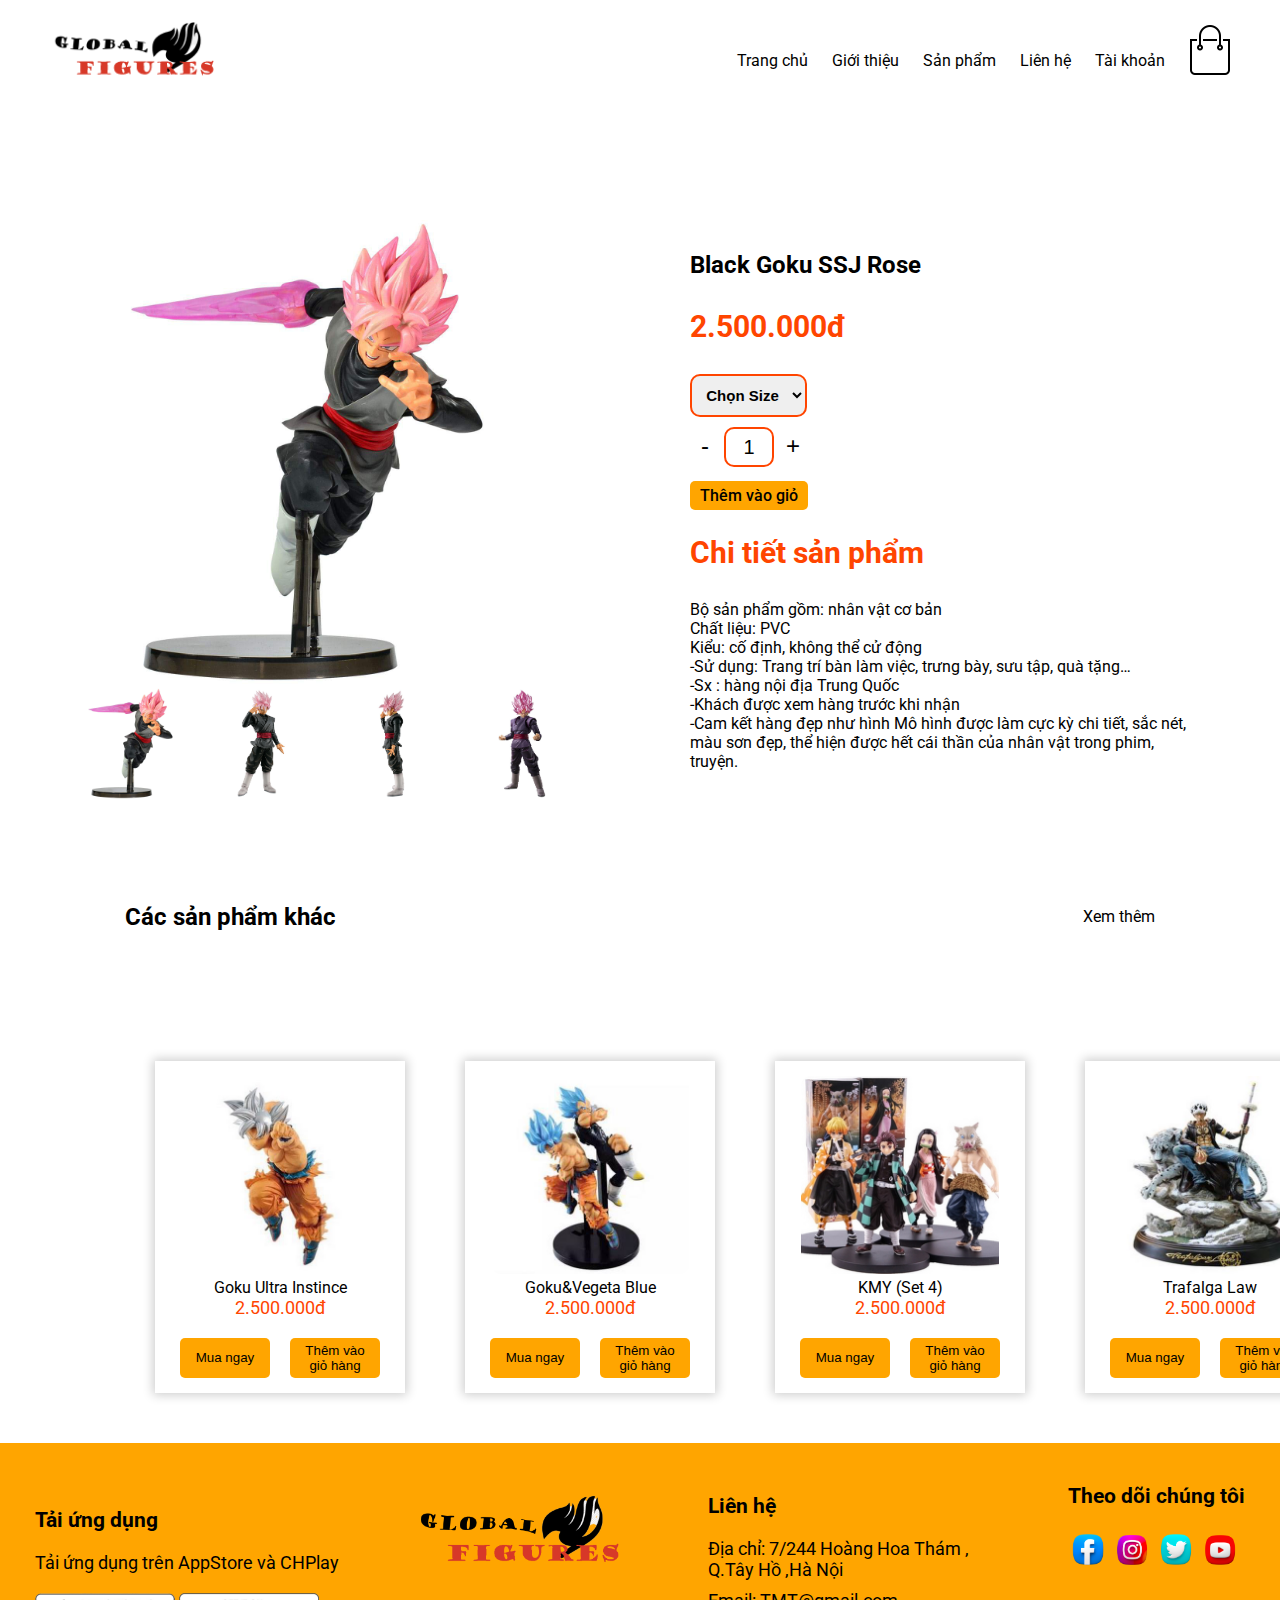
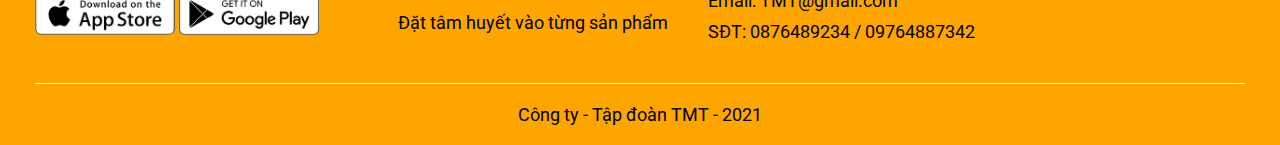
<file: chitietsp.html>
<!DOCTYPE html>
<html lang="en">
  <head>
    <meta charset="UTF-8" />
    <meta http-equiv="X-UA-Compatible" content="IE=edge" />
    <meta name="viewport" content="width=device-width, initial-scale=1.0" />
    <title>Global Figure</title>

    <link rel="stylesheet" href="style.css" />

    <link
      href="https://fonts.googleapis.com/css2?family=Roboto:ital,wght@0,300;0,400;1,400;1,500&display=swap"
      rel="stylesheet"
    />
    <link rel="shortcut icon" href="img/banner-logo.png" type="image/x-icon" />
  </head>
  <body>
    <div class="container">
      <div class="navbar">
        <div class="logo">
          <img src="img/banner-logo.png" width="200px" alt="" />
        </div>
        <nav>
          <ul id="Menu-item">
            <li><a href="index.html">Trang chủ</a></li>
            <li><a href="gioithieu.html">Giới thiệu</a></li>
            <li><a href="sanpham.html">Sản phẩm</a></li>
            <li><a href="lienhe.html">Liên hệ</a></li>
            <li><a href="login-register.html">Tài khoản</a></li>
          </ul>
        </nav>
        <img
          src="icon/cart.png"
          width="50px"
          style="margin-bottom: 20px"
          alt=""
          
        />
        <img
          class="menu-icon"
          src="icon/menu.png"
          onclick="MenuToggle()"
          alt=""
        />
      </div>
    </div>

    <div class="blog-container">
      <div class="row single-product">
        <div class="col-2">
          <img src="img/BlackGoku.jpg" id="productImg" alt="" />
          <div class="small-img-row">
            <div class="small-img-col">
              <img
                src="img/BlackGoku.jpg"
                class="small-img"
                width="100%"
                alt=""
              />
            </div>
            <div class="small-img-col">
              <img
                src="img/blackgoku1.jpg"
                class="small-img"
                width="100%"
                alt=""
              />
            </div>
            <div class="small-img-col">
              <img
                src="img/blackgoku2.jpg"
                class="small-img"
                width="100%"
                alt=""
              />
            </div>
            <div class="small-img-col">
              <img
                src="img/blackgoku3.jpg"
                class="small-img"
                width="100%"
                alt=""
              />
            </div>
          </div>
        </div>
        <div class="col-2">
          <h2>Black Goku SSJ Rose</h2>
          <h3>2.500.000đ</h3>
          <div id="chooseSize">
            <select name="" id="">
              <option value="">Chọn Size</option>
              <option value="">Size 1/1</option>
              <option value="">Size 1/2</option>
              <option value="">Size 1/4</option>
              <option value="">Size 1/6</option>
              <option value="">Size 1/8</option>
              <option value="">Size 1/12</option>
            </select>
          </div>
          <div>
            <button class="but" id="sub">-</button>
            <input type="text" value="1" id="val" />
            <button class="but" id="plus">+</button>
          </div>
          <br />
          <div>
            <a href="" class="btn">Thêm vào giỏ</a>
          </div>
          <h3>Chi tiết sản phẩm</h3>
          <p>
            Bộ sản phẩm gồm: nhân vật cơ bản <br>
            Chất liệu: PVC 
            <br>
            Kiểu: cố định, không thể cử động <br>
            -Sử dụng: Trang trí bàn làm việc, trưng bày, sưu tập, quà tặng…
            <br>
            -Sx : hàng nội địa Trung Quốc <br>
            -Khách được xem hàng trước khi nhận <br>
            -Cam kết hàng đẹp như hình Mô hình được làm cực kỳ chi tiết, sắc
            nét, màu sơn đẹp, thể hiện được hết cái thần của nhân vật trong
            phim, truyện.
          </p>
        </div>
      </div>
    </div>

    <div class="small-container">
      <dic class="row row-2">
        <h2>Các sản phẩm khác</h2>
        <p>Xem thêm</p>
      </dic>
    </div>

    <div class="small-container">
      <div class="row">
        <div class="col-4">
          <a href="chitietsp.html"
            ><img src="product/gokuultrainstince (Copy) (Copy).jpg" alt=""
          /></a>
          <h4>Goku Ultra Instince</h4>
          <p>2.500.000đ</p>
          <div class="middle">
            <button class="btn">Mua ngay</button>
            <button class="btn">Thêm vào giỏ hàng</button>
          </div>
        </div>
        <div class="col-4">
          <a href="chitietsp.html"
            ><img src="product/GokuVegetaBlue (Copy) (Copy).jpg" alt=""
          /></a>
          <h4>Goku&Vegeta Blue</h4>
          <p>2.500.000đ</p>
          <div class="middle">
            <button class="btn">Mua ngay</button>
            <button class="btn">Thêm vào giỏ hàng</button>
          </div>
        </div>
        <div class="col-4">
          <a href="chitietsp.html"
            ><img src="product/img7 (Copy) (Copy).jpg" alt=""
          /></a>
          <h4>KMY (Set 4)</h4>
          <p>2.500.000đ</p>
          <div class="middle">
            <button class="btn">Mua ngay</button>
            <button class="btn">Thêm vào giỏ hàng</button>
          </div>
        </div>
        <div class="col-4">
          <a href="chitietsp.html"
            ><img src="product/Law (Copy) (Copy).jpg" alt=""
          /></a>
          <h4>Trafalga Law</h4>
          <p>2.500.000đ</p>
          <div class="middle">
            <button class="btn">Mua ngay</button>
            <button class="btn">Thêm vào giỏ hàng</button>
          </div>
        </div>
      </div>
    </div>

    <div class="footer">
      <div class="blog-container">
        <div class="row">
          <div class="footer-col-1">
            <h3>Tải ứng dụng</h3>
            <p>Tải ứng dụng trên AppStore và CHPlay</p>
            <div class="app-logo">
              <img src="icon/app-store.png" alt="" />
              <img src="icon/play-store.png" alt="" />
            </div>
          </div>
          <div class="footer-col-2">
            <img src="img/banner-logo.png" width="200px" alt="" />
            <p>Đặt tâm huyết vào từng sản phẩm</p>
          </div>
          <div class="footer-col-3">
            <h3>Liên hệ</h3>
            <ul>
              <a href=""
                ><h4>Địa chỉ: 7/244 Hoàng Hoa Thám , Q.Tây Hồ ,Hà Nội</h4></a
              >
              <a href=""><h4>Email: TMT@gmail.com</h4></a>
              <a href=""><h4>SĐT: 0876489234 / 09764887342</h4></a>
            </ul>
          </div>
          <div class="footer-col-4">
            <h3>Theo dõi chúng tôi</h3>
            <ul>
              <a href=""><img src="icon/facebook-icon.png" alt="" /></a>
              <a href=""><img src="icon/instagram-icon.png" alt="" /></a>
              <a href=""><img src="icon/twitter-icon.png" alt="" /></a>
              <a href=""><img src="icon/youtube-icon.png" alt="" /></a>
            </ul>
          </div>
        </div>
        <hr />
        <p class="copyright">Công ty - Tập đoàn TMT - 2021</p>
      </div>
    </div>

    <script src="script.js"></script>
    <script>
      let sub = document.getElementById("sub");
      let plus = document.getElementById("plus");
      let val = document.getElementById("val");

      plus.addEventListener("click", function () {
        val.value = parseInt(val.value) + 1;
      });

      sub.addEventListener("click", function () {
        if (val.value <= 1) {
          val.value = parseInt(val.value);
        } else {
          val.value = parseInt(val.value) - 1;
        }
      });

      let productImg = document.getElementById("productImg");
      let smallimg = document.getElementsByClassName("small-img");

      smallimg[0].onclick = function () {
        productImg.src = smallimg[0].src;
      };
      smallimg[1].onclick = function () {
        productImg.src = smallimg[1].src;
      };
      smallimg[2].onclick = function () {
        productImg.src = smallimg[2].src;
      };
      smallimg[3].onclick = function () {
        productImg.src = smallimg[3].src;
      };
    </script>
  </body>
</html>
</file>
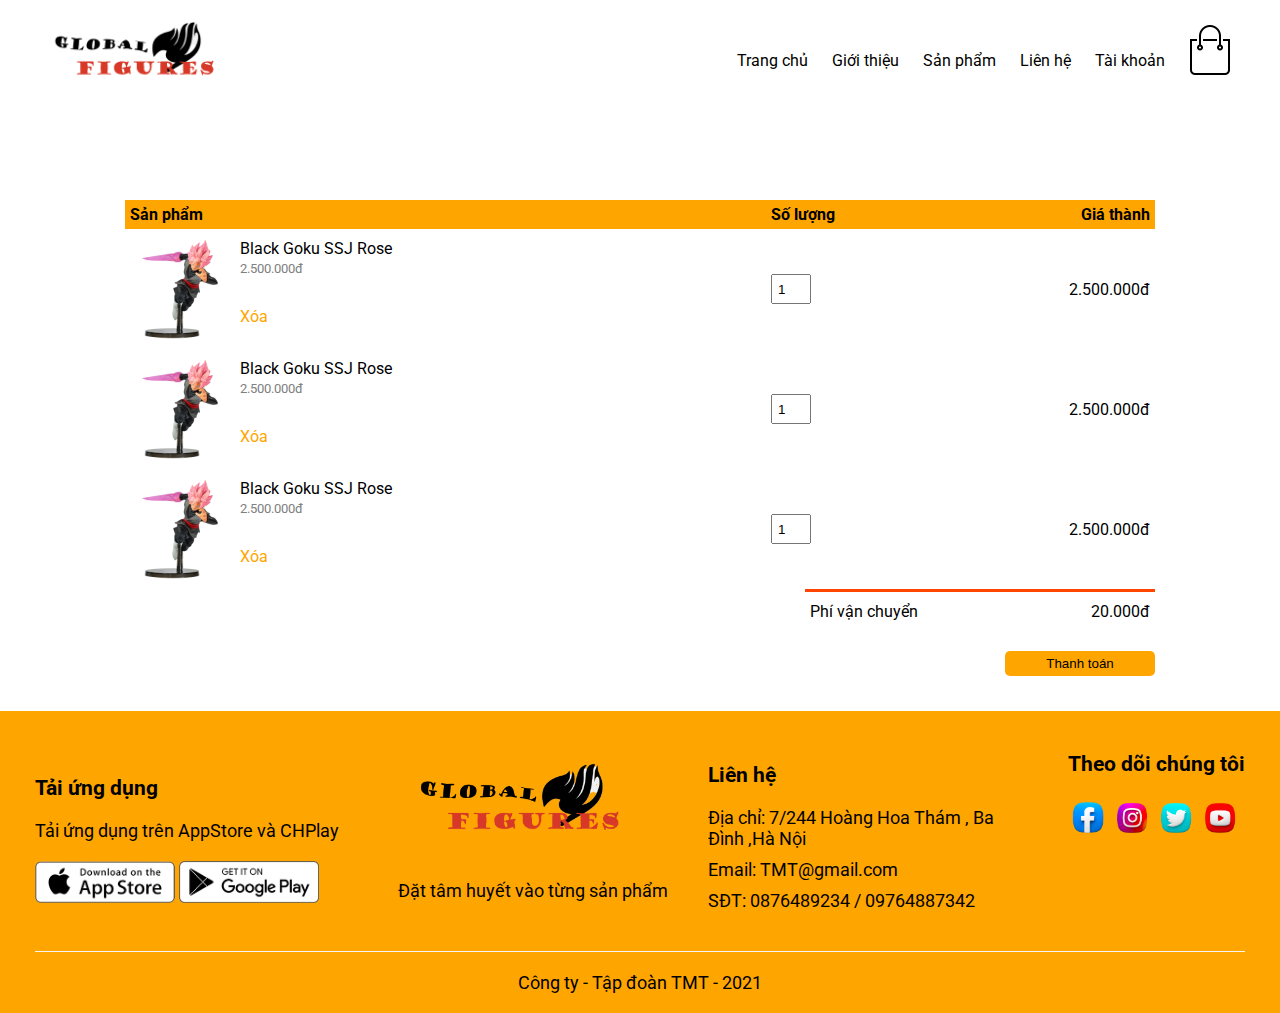
<file: giohang.html>
<!DOCTYPE html>
<html lang="en">
  <head>
    <meta charset="UTF-8" />
    <meta http-equiv="X-UA-Compatible" content="IE=edge" />
    <meta name="viewport" content="width=device-width, initial-scale=1.0" />
    <title>Global Figure</title>

    <link rel="stylesheet" href="style.css" />

    <link
      href="https://fonts.googleapis.com/css2?family=Roboto:ital,wght@0,300;0,400;1,400;1,500&display=swap"
      rel="stylesheet"
    />
    <link rel="shortcut icon" href="img/banner-logo.png" type="image/x-icon" />
  </head>
  <body>
    <div class="container">
      <div class="navbar">
        <div class="logo">
          <img src="img/banner-logo.png" width="200px" alt="" />
        </div>
        <nav>
          <ul id="Menu-item">
            <li><a href="index.html">Trang chủ</a></li>
            <li><a href="gioithieu.html">Giới thiệu</a></li>
            <li><a href="sanpham.html">Sản phẩm</a></li>
            <li><a href="lienhe.html">Liên hệ</a></li>
            <li><a href="login-register.html">Tài khoản</a></li>
          </ul>
        </nav>
        <img
          src="icon/cart.png"
          width="50px"
          style="margin-bottom: 20px"
          alt=""
        />
        <img
          class="menu-icon"
          src="icon/menu.png"
          onclick="MenuToggle()"
          alt=""
        />
      </div>
    </div>

    <div class="small-container cart-page">
      <table>
        <tr>
          <th>Sản phẩm</th>
          <th>Số lượng</th>
          <th>Giá thành</th>
        </tr>
        <div class="cart-product">
          <tr class="product-info">
            <td>
              <div class="cart-info">
                <img src="img/BlackGoku.jpg" alt="" />
                <div>
                  <p>Black Goku SSJ Rose</p>

                  <small>2.500.000đ</small>
                  <h4 class="remove" style="cursor: pointer; color: orange">
                    Xóa
                  </h4>
                </div>
              </div>
            </td>

            <td><input class="qtt" type="text" value="1" /></td>
            <td class="price">2.500.000đ</td>
          </tr>

          <tr class="product-info">
            <td>
              <div class="cart-info">
                <img src="img/BlackGoku.jpg" alt="" />
                <div>
                  <p>Black Goku SSJ Rose</p>
                  <small>2.500.000đ</small>
                  <h4 class="remove" style="cursor: pointer; color: orange">
                    Xóa
                  </h4>
                </div>
              </div>
            </td>
            <td><input class="qtt" type="text" value="1" /></td>
            <td class="price">2.500.000đ</td>
          </tr>
          <tr class="product-info">
            <td>
              <div class="cart-info">
                <img src="img/BlackGoku.jpg" alt="" />
                <div>
                  <p>Black Goku SSJ Rose</p>
                  <small>2.500.000đ</small>
                  <h4 class="remove" style="cursor: pointer; color: orange">
                    Xóa
                  </h4>
                </div>
              </div>
            </td>
            <td><input class="qtt" type="text" value="1" /></td>
            <td class="price">2.500.000đ</td>
          </tr>
        </div>
      </table>
      <div class="total">
        <table>
          <tr>
            <td>Phí vận chuyển</td>
            <td>20.000đ</td>
          </tr>
        </table>
      </div>
      <button class="btn">Thanh toán</button>
    </div>

    <div class="footer">
      <div class="blog-container">
        <div class="row">
          <div class="footer-col-1">
            <h3>Tải ứng dụng</h3>
            <p>Tải ứng dụng trên AppStore và CHPlay</p>
            <div class="app-logo">
              <img src="icon/app-store.png" alt="" />
              <img src="icon/play-store.png" alt="" />
            </div>
          </div>
          <div class="footer-col-2">
            <img src="img/banner-logo.png" width="200px" alt="" />
            <p>Đặt tâm huyết vào từng sản phẩm</p>
          </div>
          <div class="footer-col-3">
            <h3>Liên hệ</h3>
            <ul>
              <a href=""
                ><h4>Địa chỉ: 7/244 Hoàng Hoa Thám , Ba Đình ,Hà Nội</h4></a
              >
              <a href=""><h4>Email: TMT@gmail.com</h4></a>
              <a href=""><h4>SĐT: 0876489234 / 09764887342</h4></a>
            </ul>
          </div>
          <div class="footer-col-4">
            <h3>Theo dõi chúng tôi</h3>
            <ul>
              <a href=""><img src="icon/facebook-icon.png" alt="" /></a>
              <a href=""><img src="icon/instagram-icon.png" alt="" /></a>
              <a href=""><img src="icon/twitter-icon.png" alt="" /></a>
              <a href=""><img src="icon/youtube-icon.png" alt="" /></a>
            </ul>
          </div>
        </div>
        <hr />
        <p class="copyright">Công ty - Tập đoàn TMT - 2021</p>
      </div>
    </div>

    <script src="script.js"></script>
    <script src="cart.js"></script>
  </body>
</html>
</file>
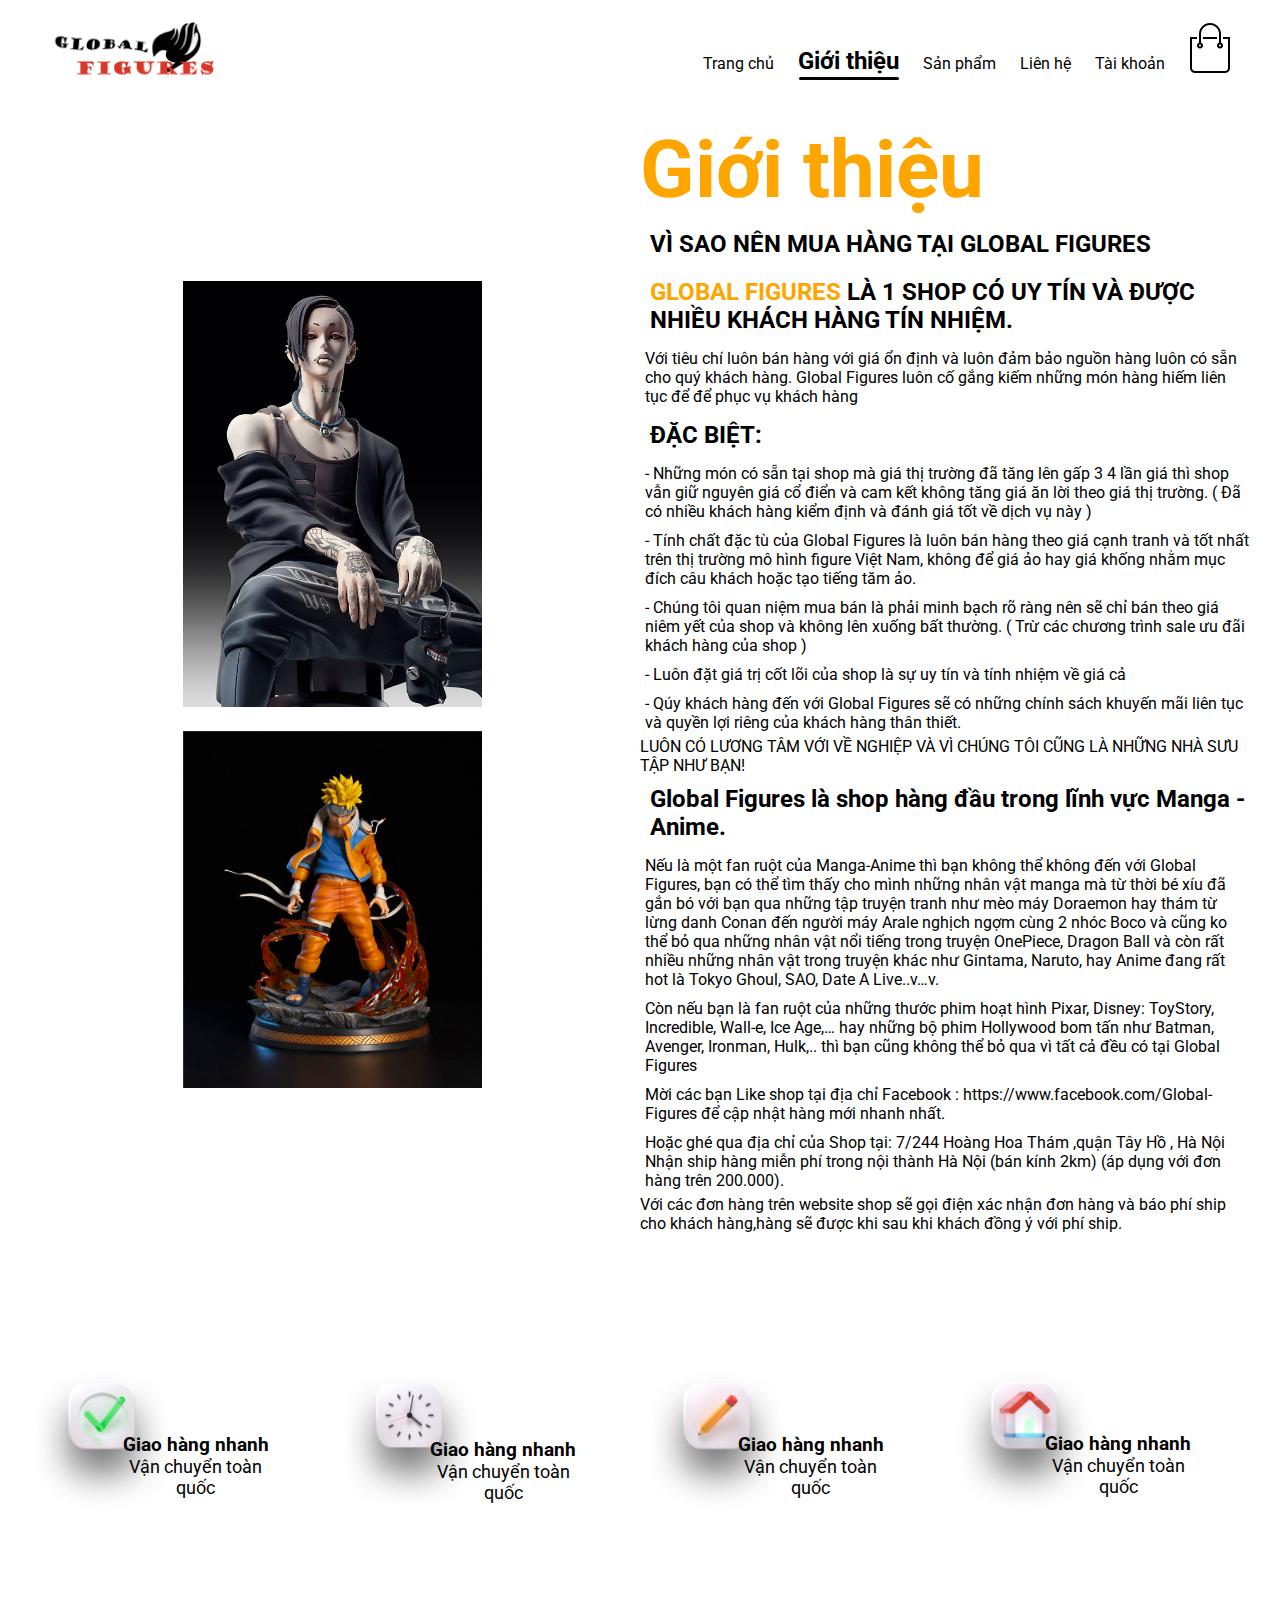
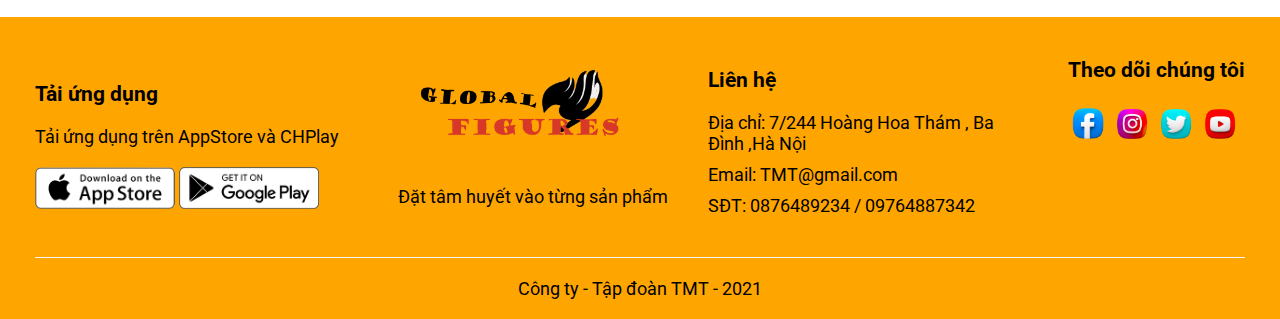
<file: gioithieu.html>
<!DOCTYPE html>
<html lang="en">
  <head>
    <meta charset="UTF-8" />
    <meta http-equiv="X-UA-Compatible" content="IE=edge" />
    <meta name="viewport" content="width=device-width, initial-scale=1.0" />
    <title>Global Figure</title>

    <link rel="stylesheet" href="style.css" />

    <link
      href="https://fonts.googleapis.com/css2?family=Roboto:ital,wght@0,300;0,400;1,400;1,500&display=swap"
      rel="stylesheet"
    />
    <link rel="shortcut icon" href="img/banner-logo.png" type="image/x-icon" />
  </head>
  <body>
    <div class="container">
      <div class="navbar">
        <div class="logo">
          <img src="img/banner-logo.png" width="200px" alt="" />
        </div>
        <nav>
          <ul id="Menu-item">
            <li><a href="index.html">Trang chủ</a></li>
            <li><a href="gioithieu.html" class="Main">Giới thiệu</a></li>
            <li><a href="sanpham.html">Sản phẩm</a></li>
            <li><a href="lienhe.html">Liên hệ</a></li>
            <li><a href="login-register.html">Tài khoản</a></li>
          </ul>
        </nav>
        <a href="giohang.html"
          ><img
            src="icon/cart.png"
            width="50px"
            style="margin-bottom: 20px"
            alt=""
        /></a>
        <img
          class="menu-icon"
          src="icon/menu.png"
          onclick="MenuToggle()"
          alt=""
        />
      </div>
    </div>

    <div class="container">
      <div class="row">
        <div class="col-2 side-title">
          <div>
            <img src="img/uta___4_.jpg" style="max-width: 300px ; margin: 20px 0;" alt="" />
          </div>
          <div class="mobile">
            <img src="img/Narutokid.jpg" style="max-width: 300px" alt="" />
          </div>
        </div>
        <div class="col-2 side-para">
          <h1>Giới thiệu</h1>
          <h2>VÌ SAO NÊN MUA HÀNG TẠI GLOBAL FIGURES</h2>

          <h2>
            <a href="index.html" style="color: orange">GLOBAL FIGURES</a> LÀ 1
            SHOP CÓ UY TÍN VÀ ĐƯỢC NHIỀU KHÁCH HÀNG TÍN NHIỆM.
          </h2>
          <p>
            Với tiêu chí luôn bán hàng với giá ổn định và luôn đảm bảo nguồn
            hàng luôn có sẵn cho quý khách hàng. Global Figures luôn cố gắng
            kiếm những món hàng hiếm liên tục để để phục vụ khách hàng
          </p>
          <h2>ĐẶC BIỆT:</h2>
          <p>
            - Những món có sẵn tại shop mà giá thị trường đã tăng lên gấp 3 4
            lần giá thì shop vẫn giữ nguyên giá cổ điển và cam kết không tăng
            giá ăn lời theo giá thị trường. ( Đã có nhiều khách hàng kiểm định
            và đánh giá tốt về dịch vụ này )
          </p>
          <p>
            - Tính chất đặc tù của Global Figures là luôn bán hàng theo giá cạnh
            tranh và tốt nhất trên thị trường mô hình figure Việt Nam, không để
            giá ảo hay giá khống nhằm mục đích câu khách hoặc tạo tiếng tăm ảo.
          </p>
          <p>
            - Chúng tôi quan niệm mua bán là phải minh bạch rõ ràng nên sẽ chỉ
            bán theo giá niêm yết của shop và không lên xuống bất thường. ( Trừ
            các chương trình sale ưu đãi khách hàng của shop )
          </p>
          <p>
            - Luôn đặt giá trị cốt lõi của shop là sự uy tín và tính nhiệm về
            giá cả
          </p>
          <p>
            - Qúy khách hàng đến với Global Figures sẽ có những chính sách
            khuyến mãi liên tục và quyền lợi riêng của khách hàng thân thiết.
          </p>
          <h4>
            LUÔN CÓ LƯƠNG TÂM VỚI VỀ NGHIỆP VÀ VÌ CHÚNG TÔI CŨNG LÀ NHỮNG NHÀ
            SƯU TẬP NHƯ BẠN!
          </h4>
          <h2>Global Figures là shop hàng đầu trong lĩnh vực Manga - Anime.</h2>
          <p>
            Nếu là một fan ruột của Manga-Anime thì bạn không thể không đến với
            Global Figures, bạn có thể tìm thấy cho mình những nhân vật manga mà
            từ thời bé xíu đã gắn bó với bạn qua những tập truyện tranh như mèo
            máy Doraemon hay thám từ lừng danh Conan đến người máy Arale nghịch
            ngợm cùng 2 nhóc Boco và cũng ko thể bỏ qua những nhân vật nổi tiếng
            trong truyện OnePiece, Dragon Ball và còn rất nhiều những nhân vật
            trong truyện khác như Gintama, Naruto, hay Anime đang rất hot là
            Tokyo Ghoul, SAO, Date A Live..v…v.
          </p>
          <p>
            Còn nếu bạn là fan ruột của những thước phim hoạt hình Pixar,
            Disney: ToyStory, Incredible, Wall-e, Ice Age,… hay những bộ phim
            Hollywood bom tấn như Batman, Avenger, Ironman, Hulk,.. thì bạn cũng
            không thể bỏ qua vì tất cả đều có tại Global Figures
          </p>
          <p>
            Mời các bạn Like shop tại địa chỉ Facebook :
            https://www.facebook.com/Global-Figures để cập nhật hàng mới nhanh
            nhất.
          </p>
          <p>
            Hoặc ghé qua địa chỉ của Shop tại: 7/244 Hoàng Hoa Thám ,quận Tây Hồ
            , Hà Nội Nhận ship hàng miễn phí trong nội thành Hà Nội (bán kính
            2km) (áp dụng với đơn hàng trên 200.000).
          </p>
          <h4>
            Với các đơn hàng trên website shop sẽ gọi điện xác nhận đơn hàng và
            báo phí ship cho khách hàng,hàng sẽ được khi sau khi khách đồng ý
            với phí ship.
          </h4>
        </div>
      </div>
    </div>

    <div class="delivery">
      <div class="blog-container">
        <div class="row">
          <div class="col-4">
            <img src="icon/free.png" alt="" />
            <div class="text">
              <h3>Giao hàng nhanh</h3>
              <p>Vận chuyển toàn quốc</p>
            </div>
          </div>
          <div class="col-4">
            <img src="icon/fast.png" alt="" />
            <div class="text">
              <h3>Giao hàng nhanh</h3>
              <p>Vận chuyển toàn quốc</p>
            </div>
          </div>
          <div class="col-4">
            <img src="icon/kygui.png" alt="" />
            <div class="text">
              <h3>Giao hàng nhanh</h3>
              <p>Vận chuyển toàn quốc</p>
            </div>
          </div>
          <div class="col-4">
            <img src="icon/hotro.png" alt="" />
            <div class="text">
              <h3>Giao hàng nhanh</h3>
              <p>Vận chuyển toàn quốc</p>
            </div>
          </div>
        </div>
      </div>
    </div>

    <div class="footer">
      <div class="blog-container">
        <div class="row">
          <div class="footer-col-1">
            <h3>Tải ứng dụng</h3>
            <p>Tải ứng dụng trên AppStore và CHPlay</p>
            <div class="app-logo">
              <img src="icon/app-store.png" alt="" />
              <img src="icon/play-store.png" alt="" />
            </div>
          </div>
          <div class="footer-col-2">
            <img src="img/banner-logo.png" width="200px" alt="" />
            <p>Đặt tâm huyết vào từng sản phẩm</p>
          </div>
          <div class="footer-col-3">
            <h3>Liên hệ</h3>
            <ul>
              <a href=""
                ><h4>Địa chỉ: 7/244 Hoàng Hoa Thám , Ba Đình ,Hà Nội</h4></a
              >
              <a href=""><h4>Email: TMT@gmail.com</h4></a>
              <a href=""><h4>SĐT: 0876489234 / 09764887342</h4></a>
            </ul>
          </div>
          <div class="footer-col-4">
            <h3>Theo dõi chúng tôi</h3>
            <ul>
              <a href=""><img src="icon/facebook-icon.png" alt="" /></a>
              <a href=""><img src="icon/instagram-icon.png" alt="" /></a>
              <a href=""><img src="icon/twitter-icon.png" alt="" /></a>
              <a href=""><img src="icon/youtube-icon.png" alt="" /></a>
            </ul>
          </div>
        </div>
        <hr />
        <p class="copyright">Công ty - Tập đoàn TMT - 2021</p>
      </div>
    </div>

    <script src="script.js"></script>
  </body>
</html>
</file>
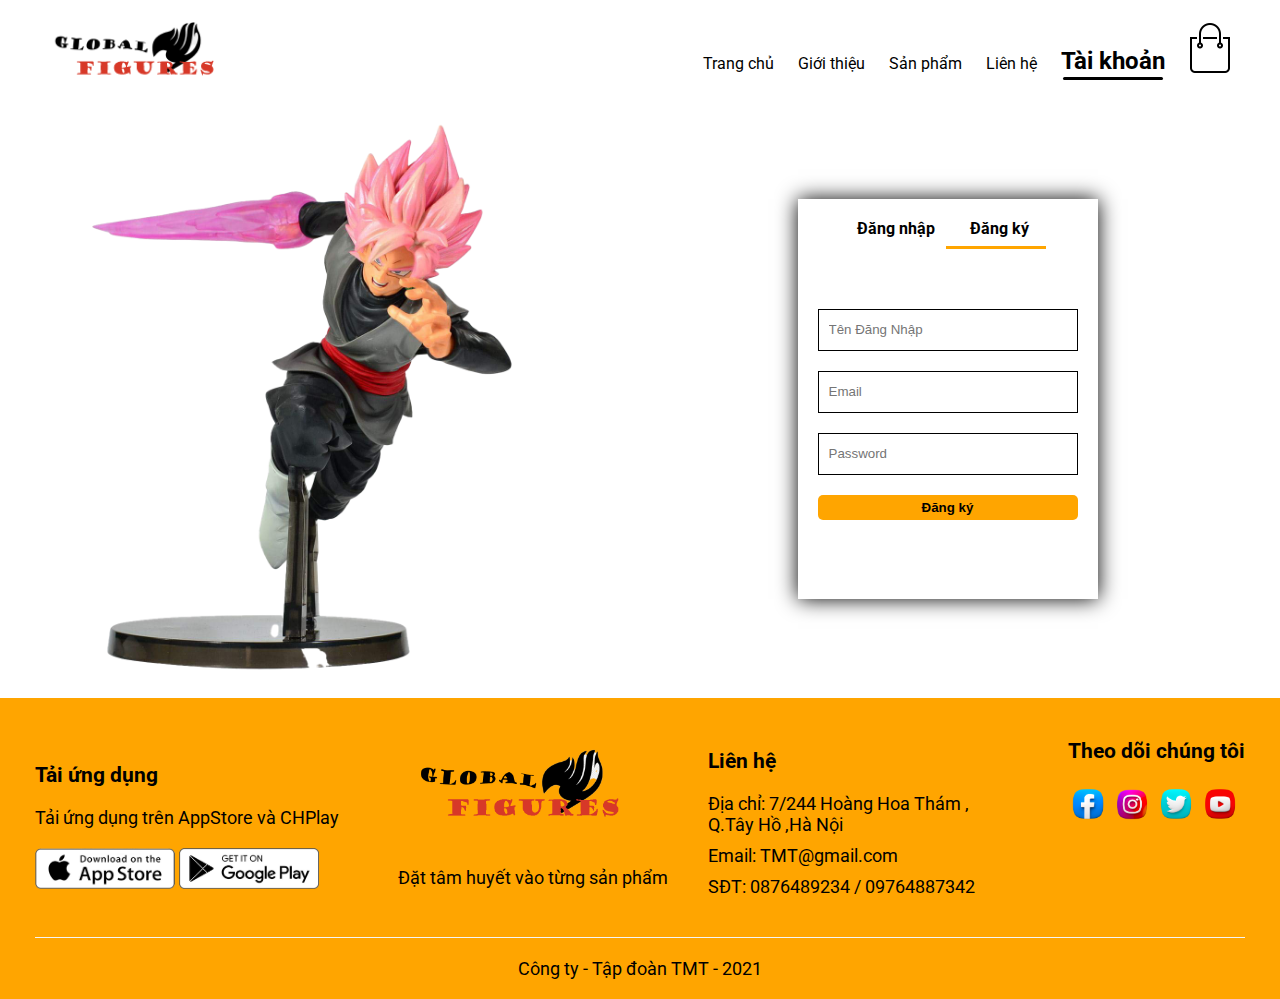
<file: login-register.html>
<!DOCTYPE html>
<html lang="en">
  <head>
    <meta charset="UTF-8" />
    <meta http-equiv="X-UA-Compatible" content="IE=edge" />
    <meta name="viewport" content="width=device-width, initial-scale=1.0" />
    <title>Global Figure</title>

    <link rel="stylesheet" href="style.css" />
    <link rel="shortcut icon" href="img/banner-logo.png" type="image/x-icon" />

    <link
      href="https://fonts.googleapis.com/css2?family=Roboto:ital,wght@0,300;0,400;1,400;1,500&display=swap"
      rel="stylesheet"
    />
  </head>
  <body>
    <div class="container">
      <div class="navbar">
        <div class="logo">
          <img src="img/banner-logo.png" width="200px" alt="" />
        </div>
        <nav>
          <ul id="Menu-item">
            <li><a href="index.html">Trang chủ</a></li>
            <li><a href="gioithieu.html">Giới thiệu</a></li>
            <li><a href="sanpham.html">Sản phẩm</a></li>
            <li><a href="lienhe.html">Liên hệ</a></li>
            <li><a href="login-register.html" class="Main">Tài khoản</a></li>
          </ul>
        </nav>
        <a href="giohang.html"
          ><img
            src="icon/cart.png"
            width="50px"
            style="margin-bottom: 20px"
            alt=""
        /></a>
        <img
          class="menu-icon"
          src="icon/menu.png"
          onclick="MenuToggle()"
          alt=""
        />
      </div>
    </div>

    <div class="account-page">
      <div class="container">
        <div class="row">
          <div class="col-2">
            <img src="img/BlackGoku copy.png" width="100%" alt="" />
          </div>
          <div class="col-2">
            <div class="form-container">
              <div class="form-btn">
                <span onclick="login()">Đăng nhập</span>
                <span onclick="register()">Đăng ký</span>
                <hr id="line" />
              </div>
              <form id="Loginform">
                <input type="text" placeholder="Tên Đăng Nhập" />
                <input type="password" placeholder="Mật khẩu" />
                <button class="btn" type="submit">Đăng nhập</button>
                <a href="" style="color: black">Quên mật khẩu</a>
              </form>
              <form id="Registerform">
                <input type="text" placeholder="Tên Đăng Nhập" />

                <input type="email" placeholder="Email" />
                <input type="password" placeholder="Password" />
                <button class="btn" type="submit">Đăng ký</button>
              </form>
            </div>
          </div>
        </div>
      </div>
    </div>

    <div class="footer">
      <div class="blog-container">
        <div class="row">
          <div class="footer-col-1">
            <h3>Tải ứng dụng</h3>
            <p>Tải ứng dụng trên AppStore và CHPlay</p>
            <div class="app-logo">
              <img src="icon/app-store.png" alt="" />
              <img src="icon/play-store.png" alt="" />
            </div>
          </div>
          <div class="footer-col-2">
            <img src="img/banner-logo.png" width="200px" alt="" />
            <p>Đặt tâm huyết vào từng sản phẩm</p>
          </div>
          <div class="footer-col-3">
            <h3>Liên hệ</h3>
            <ul>
              <a href=""
                ><h4>Địa chỉ: 7/244 Hoàng Hoa Thám , Q.Tây Hồ ,Hà Nội</h4></a
              >
              <a href=""><h4>Email: TMT@gmail.com</h4></a>
              <a href=""><h4>SĐT: 0876489234 / 09764887342</h4></a>
            </ul>
          </div>
          <div class="footer-col-4">
            <h3>Theo dõi chúng tôi</h3>
            <ul>
              <a href=""><img src="icon/facebook-icon.png" alt="" /></a>
              <a href=""><img src="icon/instagram-icon.png" alt="" /></a>
              <a href=""><img src="icon/twitter-icon.png" alt="" /></a>
              <a href=""><img src="icon/youtube-icon.png" alt="" /></a>
            </ul>
          </div>
        </div>
        <hr />
        <p class="copyright">Công ty - Tập đoàn TMT - 2021</p>
      </div>
    </div>

    <script src="script.js"></script>
  </body>
</html>
</file>
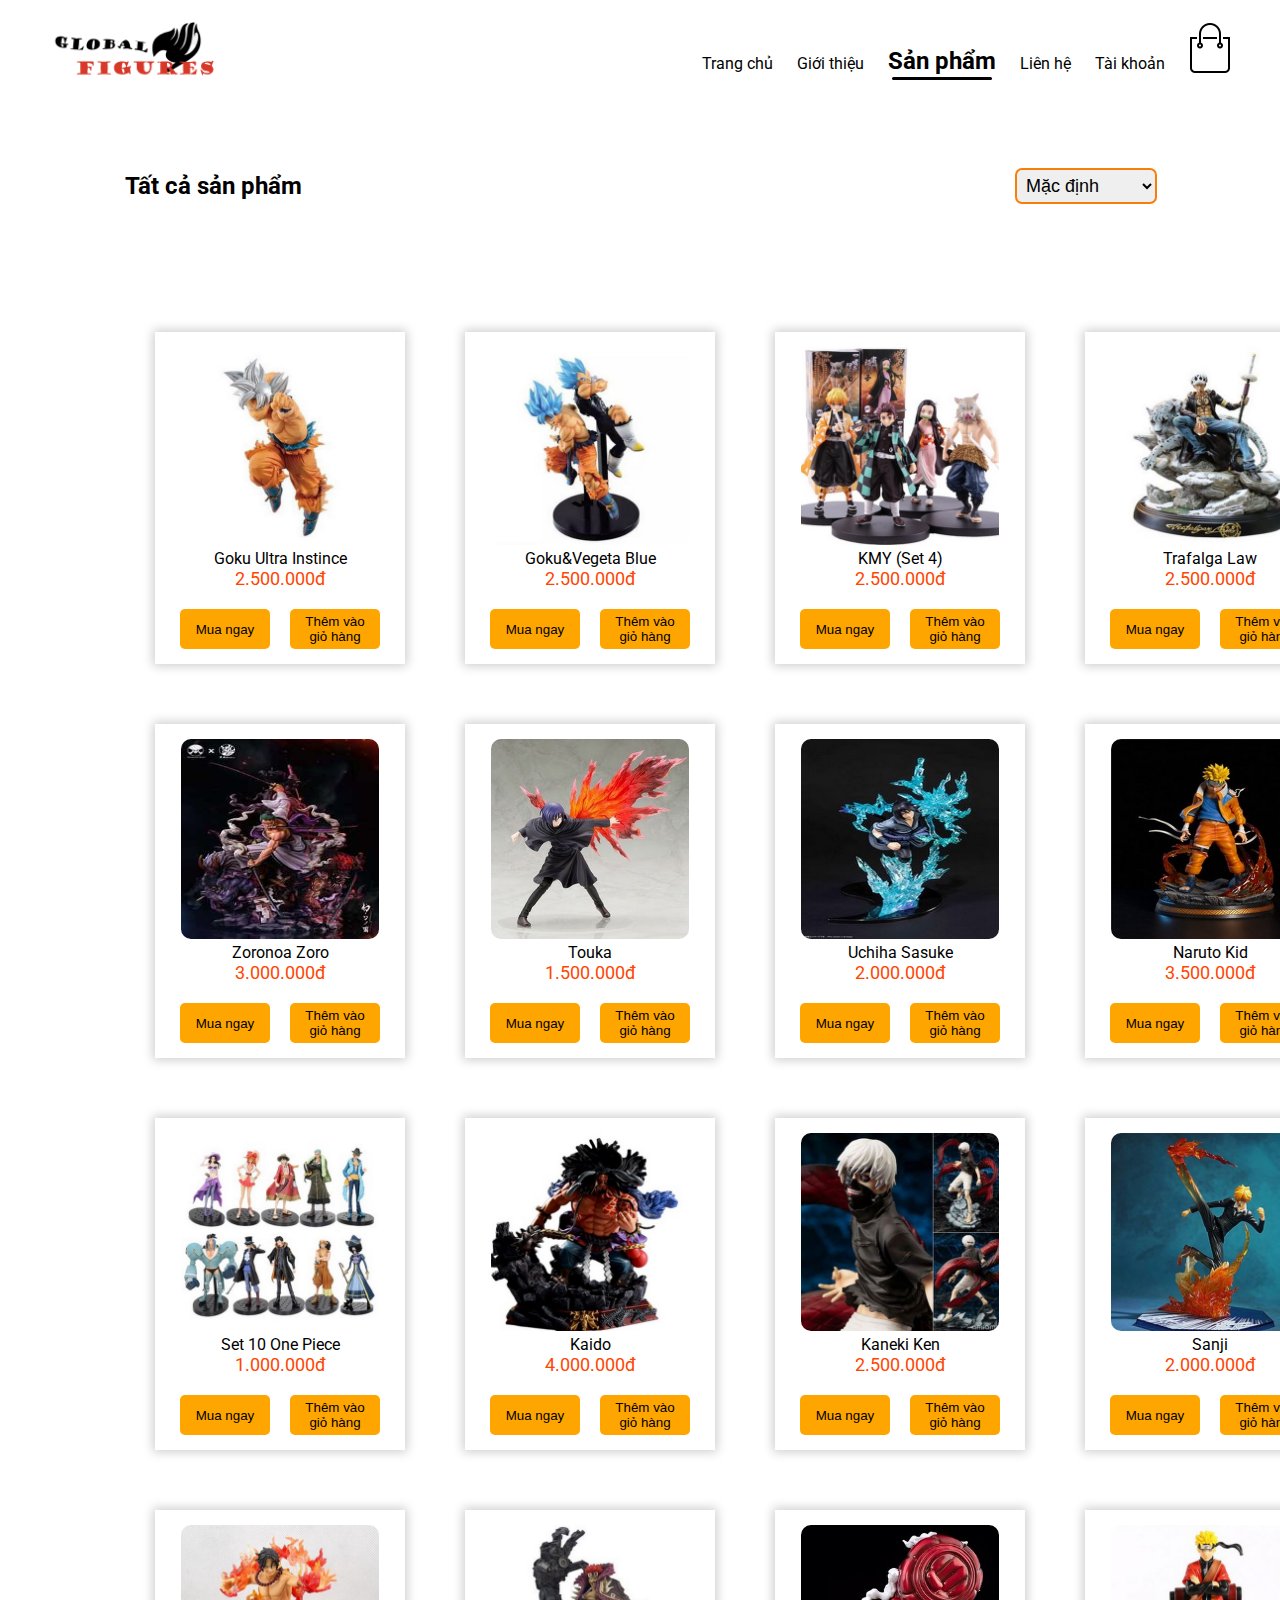
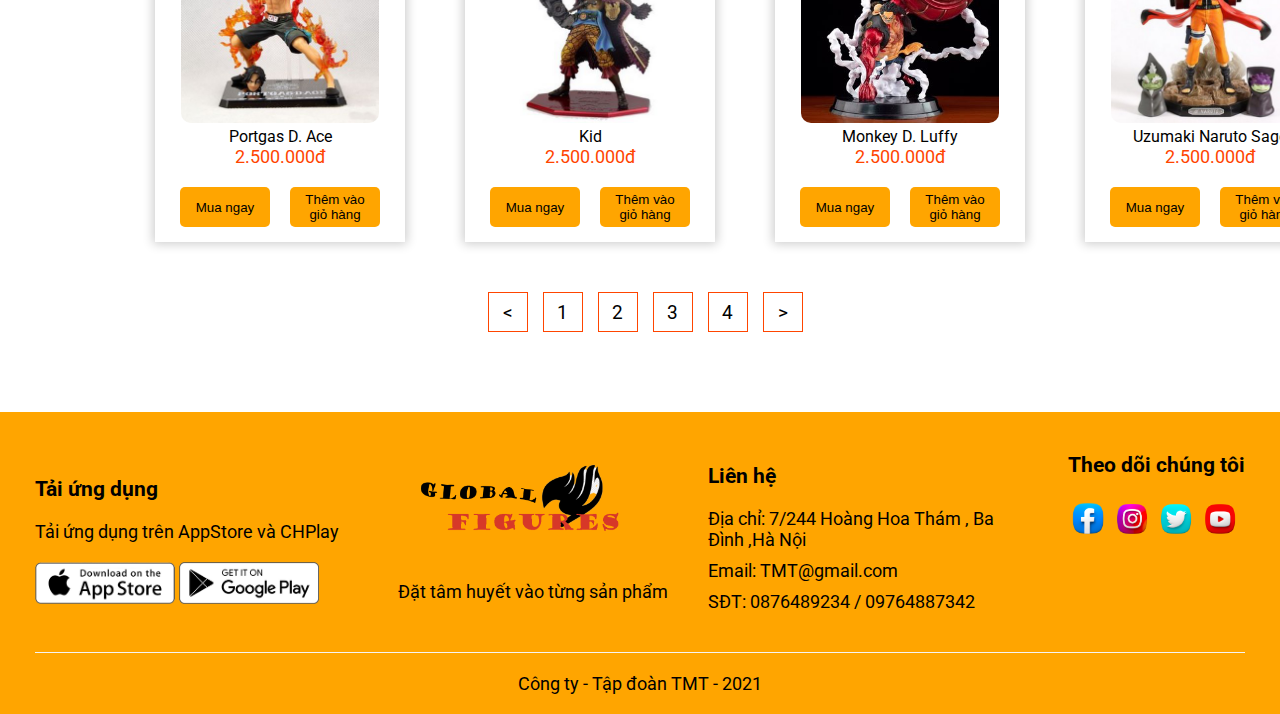
<file: sanpham.html>
<!DOCTYPE html>
<html lang="en">
  <head>
    <meta charset="UTF-8" />
    <meta http-equiv="X-UA-Compatible" content="IE=edge" />
    <meta name="viewport" content="width=device-width, initial-scale=1.0" />
    <title>Global Figure</title>

    <link rel="stylesheet" href="style.css" />
    <link rel="shortcut icon" href="img/banner-logo.png" type="image/x-icon" />

    <link
      href="https://fonts.googleapis.com/css2?family=Roboto:ital,wght@0,300;0,400;1,400;1,500&display=swap"
      rel="stylesheet"
    />
  </head>
  <body>
    <div class="container">
      <div class="navbar">
        <div class="logo">
          <img src="img/banner-logo.png" width="200px" alt="" />
        </div>
        <nav>
          <ul id="Menu-item">
            <li><a href="index.html">Trang chủ</a></li>
            <li><a href="gioithieu.html">Giới thiệu</a></li>
            <li><a href="sanpham.html" class="Main">Sản phẩm</a></li>
            <li><a href="lienhe.html">Liên hệ</a></li>
            <li><a href="login-register.html">Tài khoản</a></li>
          </ul>
        </nav>
        <a href="giohang.html"
          ><img
            src="icon/cart.png"
            width="50px"
            style="margin-bottom: 20px"
            alt=""
        /></a>
        <img
          class="menu-icon"
          src="icon/menu.png"
          onclick="MenuToggle()"
          alt=""
        />
      </div>
    </div>

    <div class="small-container">
      <div class="row row-2">
        <h2>Tất cả sản phẩm</h2>
        <select name="" id="filter">
          <option value="">Mặc định</option>
          <option value="">Giá giảm dần</option>
          <option value="">Giá tăng dần</option>
          <option value="">Phổ biến</option>
          <option value="">Từ A - Z</option>
        </select>
      </div>

      <div class="row">
        <div class="col-4">
          <a href="chitietsp.html"
            ><img src="product/gokuultrainstince (Copy) (Copy).jpg" alt=""
          /></a>
          <h4>Goku Ultra Instince</h4>
          <p>2.500.000đ</p>
          <div class="middle">
            <button class="btn">Mua ngay</button>
            <button class="btn">Thêm vào giỏ hàng</button>
          </div>
        </div>
        <div class="col-4">
          <a href="chitietsp.html"
            ><img src="product/GokuVegetaBlue (Copy) (Copy).jpg" alt=""
          /></a>
          <h4>Goku&Vegeta Blue</h4>
          <p>2.500.000đ</p>
          <div class="middle">
            <button class="btn">Mua ngay</button>
            <button class="btn">Thêm vào giỏ hàng</button>
          </div>
        </div>
        <div class="col-4">
          <a href="chitietsp.html"
            ><img src="product/img7 (Copy) (Copy).jpg" alt=""
          /></a>
          <h4>KMY (Set 4)</h4>
          <p>2.500.000đ</p>
          <div class="middle">
            <button class="btn">Mua ngay</button>
            <button class="btn">Thêm vào giỏ hàng</button>
          </div>
        </div>
        <div class="col-4">
          <a href="chitietsp.html"
            ><img src="product/Law (Copy) (Copy).jpg" alt=""
          /></a>
          <h4>Trafalga Law</h4>
          <p>2.500.000đ</p>
          <div class="middle">
            <button class="btn">Mua ngay</button>
            <button class="btn">Thêm vào giỏ hàng</button>
          </div>
        </div>
      </div>

      <div class="row">
        <div class="col-4">
          <a href="chitietsp.html"
            ><img src="product/Zoro (Copy).jpg" alt=""
          /></a>
          <h4>Zoronoa Zoro</h4>
          <p>3.000.000đ</p>
          <div class="middle">
            <button class="btn">Mua ngay</button>
            <button class="btn">Thêm vào giỏ hàng</button>
          </div>
        </div>
        <div class="col-4">
          <a href="chitietsp.html"
            ><img src="product/Touka (Copy) (Copy).jpg" alt=""
          /></a>
          <h4>Touka</h4>
          <p>1.500.000đ</p>
          <div class="middle">
            <button class="btn">Mua ngay</button>
            <button class="btn">Thêm vào giỏ hàng</button>
          </div>
        </div>
        <div class="col-4">
          <a href="chitietsp.html"
            ><img src="product/Sasuke (Copy) (Copy).jpg" alt=""
          /></a>
          <h4>Uchiha Sasuke</h4>
          <p>2.000.000đ</p>
          <div class="middle">
            <button class="btn">Mua ngay</button>
            <button class="btn">Thêm vào giỏ hàng</button>
          </div>
        </div>
        <div class="col-4">
          <a href="chitietsp.html"
            ><img src="product/Narutokid (Copy) (Copy).jpg" alt=""
          /></a>
          <h4>Naruto Kid</h4>
          <p>3.500.000đ</p>
          <div class="middle">
            <button class="btn">Mua ngay</button>
            <button class="btn">Thêm vào giỏ hàng</button>
          </div>
        </div>
      </div>

      <div class="row">
        <div class="col-4">
          <a href="chitietsp.html"
            ><img src="product/img5 (Copy) (Copy).jpg" alt=""
          /></a>
          <h4>Set 10 One Piece</h4>
          <p>1.000.000đ</p>
          <div class="middle">
            <button class="btn">Mua ngay</button>
            <button class="btn">Thêm vào giỏ hàng</button>
          </div>
        </div>
        <div class="col-4">
          <a href="chitietsp.html"
            ><img src="product/Kaido (Copy) (Copy).jpg" alt=""
          /></a>
          <h4>Kaido</h4>
          <p>4.000.000đ</p>
          <div class="middle">
            <button class="btn">Mua ngay</button>
            <button class="btn">Thêm vào giỏ hàng</button>
          </div>
        </div>
        <div class="col-4">
          <a href="chitietsp.html"
            ><img src="product/Kaneki mask (Copy) (Copy).jpg" alt=""
          /></a>
          <h4>Kaneki Ken</h4>
          <p>2.500.000đ</p>
          <div class="middle">
            <button class="btn">Mua ngay</button>
            <button class="btn">Thêm vào giỏ hàng</button>
          </div>
        </div>
        <div class="col-4">
          <a href="chitietsp.html"
            ><img src="product/Sanji (Copy) (Copy).png" alt=""
          /></a>
          <h4>Sanji</h4>
          <p>2.000.000đ</p>
          <div class="middle">
            <button class="btn">Mua ngay</button>
            <button class="btn">Thêm vào giỏ hàng</button>
          </div>
        </div>
      </div>

      <div class="row">
        <div class="col-4">
          <a href="chitietsp.html"
            ><img src="product/ace (Copy) (Copy).jpg" alt=""
          /></a>
          <h4>Portgas D. Ace</h4>
          <p>2.500.000đ</p>
          <div class="middle">
            <button class="btn">Mua ngay</button>
            <button class="btn">Thêm vào giỏ hàng</button>
          </div>
        </div>
        <div class="col-4">
          <a href="chitietsp.html"
            ><img src="product/Kid (Copy) (Copy).jpg" alt=""
          /></a>
          <h4>Kid</h4>
          <p>2.500.000đ</p>
          <div class="middle">
            <button class="btn">Mua ngay</button>
            <button class="btn">Thêm vào giỏ hàng</button>
          </div>
        </div>
        <div class="col-4">
          <a href="chitietsp.html"
            ><img src="product/Luffygear4 (Copy).jpg" alt=""
          /></a>
          <h4>Monkey D. Luffy</h4>

          <p>2.500.000đ</p>
          <div class="middle">
            <button class="btn">Mua ngay</button>
            <button class="btn">Thêm vào giỏ hàng</button>
          </div>
        </div>
        <div class="col-4">
          <a href="chitietsp.html"
            ><img src="product/Narutosage (Copy) (Copy).jpg" alt=""
          /></a>
          <h4>Uzumaki Naruto Sage</h4>
          <p>2.500.000đ</p>
          <div class="middle">
            <button class="btn">Mua ngay</button>
            <button class="btn">Thêm vào giỏ hàng</button>
          </div>
        </div>
      </div>

      <div class="page-btn">
        <span class="page"><</span>
        <span class="page">1</span>
        <span class="page">2</span>
        <span class="page">3</span>
        <span class="page">4</span>
        <span class="page">></span>
      </div>
    </div>

    <div class="footer">
      <div class="blog-container">
        <div class="row">
          <div class="footer-col-1">
            <h3>Tải ứng dụng</h3>
            <p>Tải ứng dụng trên AppStore và CHPlay</p>
            <div class="app-logo">
              <img src="icon/app-store.png" alt="" />
              <img src="icon/play-store.png" alt="" />
            </div>
          </div>
          <div class="footer-col-2">
            <img src="img/banner-logo.png" width="200px" alt="" />
            <p>Đặt tâm huyết vào từng sản phẩm</p>
          </div>
          <div class="footer-col-3">
            <h3>Liên hệ</h3>
            <ul>
              <a href=""
                ><h4>Địa chỉ: 7/244 Hoàng Hoa Thám , Ba Đình ,Hà Nội</h4></a
              >
              <a href=""><h4>Email: TMT@gmail.com</h4></a>
              <a href=""><h4>SĐT: 0876489234 / 09764887342</h4></a>
            </ul>
          </div>
          <div class="footer-col-4">
            <h3>Theo dõi chúng tôi</h3>
            <ul>
              <a href=""><img src="icon/facebook-icon.png" alt="" /></a>
              <a href=""><img src="icon/instagram-icon.png" alt="" /></a>
              <a href=""><img src="icon/twitter-icon.png" alt="" /></a>
              <a href=""><img src="icon/youtube-icon.png" alt="" /></a>
            </ul>
          </div>
        </div>
        <hr />
        <p class="copyright">Công ty - Tập đoàn TMT - 2021</p>
      </div>
    </div>
    <script src="sanpham.js"></script>
    <script src="script.js"></script>
  </body>
</html>
</file>
<file: style.css>
* {
  box-sizing: border-box;
  padding: 0;
  margin: 0;
}
body {
  font-family: "Roboto", sans-serif;
}

.container {
  max-width: 1440px;
  margin: auto;
  padding-left: 25px;
  padding-right: 25px;
}

.navbar {
  display: flex;
  align-items: center;
  padding: 20px;
}

nav {
  flex: 1;
  text-align: right;
}

nav ul {
  display: inline-block;
  list-style-type: none;
}

nav ul li {
  display: inline-block;
  margin-right: 20px;
}

a {
  text-decoration: none;
  color: black;
}
.col-2 img {
  max-width: 90%;
  padding-left: 50px 0;
}
.row {
  display: flex;
  align-items: center;
  flex-wrap: nowrap;
  justify-content: space-around;
}
.col-2 {
  flex-basis: 50%;
  min-width: 300px;
}

.col-2 h1 {
  font-size: 80px;
  line-height: 100px;
}

.btn {
  background-color: orange;

  padding: 5px 10px;
  transition: background 0.5s;
  border-radius: 5px;
  cursor: pointer;
  font-weight: 500;
  border: none;
}

.btn1 {
  background-color: orange;

  padding: 10px 50px;
  transition: background 0.5s;
  border-radius: 5px;
  cursor: pointer;
  font-weight: 500;
}
.btn1:hover {
  background: orangered;
}
.btn:hover {
  background: orangered;
}

.header {
  background: linear-gradient(orange, white);
}

.production {
  margin: 100px 0;
}

.col-4 {
  flex-basis: 25%;
  min-width: 250px;

  margin-bottom: 30px;
  transition: transform 0.5s;
  text-align: center;
}

.small-container .col-4{
  margin: 30px 30px;
  box-shadow: 0 0 10px 2px rgba(0, 0, 0, 0.2);
  padding: 15px;
 

}

.col-4 img {
  width: 90%;
  border-radius: 10px;
  cursor: pointer;
  max-height: 200px;
}

.small-container {
  max-width: 1080px;
  margin: auto;
  padding-left: 25px;
  padding-right: 25px;
}

.title {
  text-align: center;
  margin-bottom: 50px;
  color: orange;
  position: relative;
  line-height: 60px;
  margin-top: 50px;
}

.title::after {
  content: "";
  background-color: orange;
  width: 100px;
  height: 3px;
  border-radius: 5px;
  position: absolute;
  left: 50%;
  bottom: 0;
  transform: translateX(-50%);
}

h4 {
  font-weight: 400;
}

.col-4 p {
  font-size: large;
  color: orangered;
}

.col-4:hover {
  transform: translateY(-10px);
}
.blog-container {
  max-width: 1440px;
  margin: auto;
  padding-left: 25px;
  padding-right: 25px;
}
.col-3 {
  flex-basis: 30%;
  min-width: 300px;
  position: relative;
  margin-bottom: 50px;
  cursor: pointer;
  transition: transform 1s;
}

.col-3 img {
  width: 100%;
  max-height: 250px;
  border-radius: 5px;
  transition: opacity 0.5s;
}
.second-sight {
  position: relative;
}

.blog-container .col-3 h2 {
  position: absolute;
  left: 50%;
  top: 40%;
  transform: translateX(-50%);
  font-weight: 500;
  transition: color 0.5s;
}

.blog-container .col-3:hover {
  color: orange;
  transform: scale(1.1);
}

.hot {
  background: radial-gradient(white, orange);
  margin: 80px 0;
  padding: 30px;
}
.hot .col-2 h1 {
  color: orangered;
}
small {
  color: gray;
}
.feedback {
  padding-top: 50px;
}
.feedback .col-3 img {
  border-radius: 50%;
  width: 100px;
  margin-bottom: 20px;
  max-height: 100px;
}

.feedback .col-3 {
  padding: 50px 50px;
  transition: transform 1s;
  cursor: pointer;
  text-align: center;
  box-shadow: 0 0 20px 0px rgba(0, 0, 0, 0.2);
  height: 300px;
}

.feedback .col-3:hover {
  transform: scale(1.1);
}

.delivery .col-4 img {
  width: 50%;
}

.delivery {
  margin: 100px 0;
  padding-top: 30px;
}
.delivery .col-4 {
  display: flex;
  margin: auto;
}
.delivery .col-4 .text {
  width: 100%;
  margin-top: 70px;
  transform: translateX(-60px);
}
.delivery p {
  color: black;
}

.footer {
  background: orange;
  color: black;
  font-size: 18px;
  padding: 20px 10px;
  margin-top: 20px;
}

.footer p {
  color: black;
}

.footer h3 {
  color: black;
  margin-bottom: 20px;
  margin-top: 20px;
}

.footer-col-1 .footer-col-2 .footer-col-3 .footer-col-4 {
  min-width: 200px;
  margin: 20px 20px;
}

.footer-col-1 {
  flex-basis: 30%;
}
.footer-col-2 {
  flex: 1;
  text-align: center;
}
.footer-col-2 img {
  margin-bottom: 20px;
  width: 250px;
}
.footer-col-3 a h4:hover {
  color: white;
  transition: 0.5s;
}
.footer-col-4 .footer-col-3 {
  flex-basis: 12%;
  text-align: center;
}
.footer-col-4 {
  margin-bottom: 90px;
}
.footer-col-3 {
  margin-right: 50px;
}
.footer-col-3 h3{
  margin-left: 40px;
}
.app-logo {
  margin-top: 20px;
}
.app-logo img {
  width: 140px;
  cursor: pointer;
}

.footer hr {
  border: none;
  background: whitesmoke;
  height: 1px;
  margin: 20px 0;
}

.copyright {
  text-align: center;
}

.menu-icon {
  width: 28px;
  margin-left: 20px;
  display: none;
}

.footer h4 {
  margin: 10px;
  width: 300px;
  margin-left: 40px;
}
.cart-info h4 {
  margin-top: 30px;
}

.side-bar {
  margin-bottom: 50px;
  box-shadow: 0 0 20px 0px rgba(0, 0, 0, 0.2);
  width: 300px;
  padding: 20px;
  margin-left: 200px;
}

.contact .col-2 i {
  color: orange;
  font-size: 25px;
}
.text-info-1 {
  margin: 40px 50px;
}

.contact .col-2 span {
  margin-left: 10px;
  font-size: 20px;
  font-weight: bold;
}
.contact .col-2 h2 {
  margin-bottom: 10px;
}
.contact h3 {
  position: relative;
}
.contact h3:after {
  content: "";
  background-color: orange;
  width: 60px;
  height: 2px;
  border-radius: 5px;
  position: absolute;
  transform: translateX(-240px);
  top: 50%;
}

.feedback-form input {
  width: 300px;
  height: 30px;
  font-size: 20px;
  border: none;
  border-bottom: 2px solid orange;
  padding-left: 5px;
  font-weight: bold;
}
.message input {
  width: 100%;
  height: 200px;
  padding-bottom: 160px;
  margin-top: 20px;
  border: 2px solid orange;
  font-size: 18px;
  padding-left: 5px;
  font-weight: bold;
}

.feedback-form {
  margin-left: 100px;
}
#filter{
  box-shadow: 0 0 0px 2px rgba(248, 121, 2, 0.973);
  border-radius: 5px;
}

@media only screen and (max-width: 800px) {
  nav ul {
    position: absolute;
    top: 80px;
    left: 0;
    background: #333;
    width: 100%;
    overflow: hidden;
    transition: max-height 0.5s;
  }

  nav ul li {
    display: block;
    margin-right: 50px;
    margin-top: 10px;
    margin-bottom: 10px;
  }

  nav ul li a {
    color: whitesmoke;
  }

  .menu-icon {
    display: block;
    cursor: pointer;
  }
  .logo img {
    width: 170px;
  }
  .header .col-2 span {
    display: none;
  }
  .header .col-2 p {
    font-size: larger;
    font-weight: bold;
    font-style: italic;
  }
  .cart-info h4 {
    margin-top: 0px;
  }
  .feedback-form {
    margin-left: 0;
  }
}

@media only screen and (max-width: 600px) {
  .row {
    text-align: center;
    flex-wrap: wrap;
  }
  .col-2,
  .col-3,
  .col-4 {
    flex-basis: 100%;
  }
  .single-product .row {
    text-align: center;
  }
  .single-product .col-2 {
    padding: 20px 0;
  }
  .single-product h1 {
    font-size: 26px;
    line-height: 26px;
  }

  #chooseSize {
    margin-left: 75px;
  }

  .side-bar {
    margin-left: 0px;
  }

  .contact iframe {
    width: 300px;
  }
  .text-info-1 {
    width: 100%;
    margin-left: 0;
    margin-right: 0;
  }
  .contact h3 {
    z-index: -1;
  }
  .contact .row {
    flex-direction: column-reverse;
    display: flex;
  }
  .map-info {
    margin-top: 30px;
  }
  .mobile{
    display: none;
  }

  .small-container .col-4{
  margin: 20px 0px;
  
  
 

}
}

.row-2 {
  justify-content: space-between;
  margin: 50px auto 100px;
}

.row-2 select {
  border: 0px solid orangered;
  padding: 5px;
  font-size: large;
}

select:focus {
  outline: none;
}

.page-btn {
  margin: 20px auto 80px;
  font-size: larger;
  text-align: center;
}

.page-btn span {
  display: inline-block;
  border: 1px solid orangered;
  margin-left: 10px;
  width: 40px;
  height: 40px;
  text-align: center;
  line-height: 40px;
  cursor: pointer;
}

.page-btn span:hover {
  background: orangered;
  color: white;
  transition: 0.5s;
}

.single-product {
  margin-top: 50px;
}
.single-product .col-2 img {
  padding: 0;
}

.single-product .col-2 {
  padding: 50px;
}
.single-product h3 {
  color: orangered;
  margin: 30px 0;
  font-size: 30px;
  font-weight: bold;
}

.single-product select {
  display: block;
  padding: 10px;
  margin-top: 20px;
  font-weight: bold;
  font-size: 15px;
  border-radius: 10px;
  text-align: center;
  border: 2px solid orangered;
}

.single-product input {
  width: 50px;
  height: 40px;
  text-align: center;
  font-size: 20px;
  border: 2px solid orangered;
  margin-top: 10px;
  border-radius: 10px;
}

.but {
  width: 30px;
  height: 30px;
  background: transparent;
  border: none;
  font-size: x-large;
  cursor: pointer;
}

input:focus {
  outline: none;
}

.small-img-row {
  display: flex;
  justify-content: space-between;
}
.small-img-col {
  flex-basis: 24%;
  cursor: pointer;
}

.cart-page {
  margin: 80px auto;
}
.cart-page .btn {
  float: right;
  width: 150px;
  margin-top: 20px;
}

table {
  width: 100%;
  border-collapse: collapse;
}
.cart-info {
  display: flex;
  flex-wrap: wrap;
}

th {
  text-align: left;
  padding: 5px;
  color: black;
  background: orange;
  font-weight: bold;
}
td {
  padding: 10px 5px;
}

td input {
  width: 40px;
  height: 30px;
  padding: 5px;
}

td a {
  color: orangered;
}

td img {
  width: 100px;
  height: 100px;
  margin-right: 10px;
}

.total {
  display: flex;
  justify-content: flex-end;
}

.total table {
  border-top: 3px solid orangered;
  width: 100%;
  max-width: 350px;
}

td:last-child {
  text-align: right;
}

th:last-child {
  text-align: right;
}



.form-container {
  background: white;
  width: 300px;
  height: 400px;
  background-size: cover;
  background-position: center;
  background-repeat: no-repeat;
  position: relative;
  text-align: center;
  padding: 20px 0;
  margin: auto;
  box-shadow: 0 0 20px 0px;
  overflow: hidden;
}

.form-container span {
  font-weight: bold;
  padding: 0 10px;
  color: black;
  cursor: pointer;
  width: 100px;
  display: inline-block;
}
.form-btn {
  display: inline-block;
}
.form-container form {
  max-width: 300px;
  padding: 0 20px;
  position: absolute;
  top: 100px;
  transition: transform 1s;
}
form input {
  width: 100%;
  height: 30px;
  margin: 10px 0;
  padding: 20px 10px;
  border: 1px solid black;
}

form .btn {
  width: 100%;
  border: none;
  cursor: pointer;
  margin: 10px 0;
  font-weight: bold;
}

form .btn:focus {
  outline: none;
}
#Loginform {
  left: -300px;
}

#line {
  width: 100px;
  border: none;
  background-color: orange;
  height: 3px;
  margin-top: 8px;
  transform: translateX(100px);
  transition: 1s;
}
.middle {
  text-align: center;
  display: flex;
  justify-content: center;
  margin-top: 20px;
}

.col-4 button {
  margin: 0 10px;
  width: 100px;
}
.social-media {
  display: flex;
  justify-content: space-around;
}
ul img {
  width: 40px;
}

.Main {
  font-size: x-large;
  position: relative;
  font-weight: bold;
}
.Main:after {
  content: "";
  background-color: black;
  width: 100px;
  height: 3px;
  border-radius: 5px;
  position: absolute;
  left: 50%;
  bottom: -5px;
  transform: translateX(-50%);
}

.side-title {
  text-align: center;
}

.side-para p {
  padding: 5px;
}
.side-para h1 {
  color: orange;
}
.side-para h2 {
  padding: 10px;
}
.side-bar h2 {
  font-size: xx-large;
  padding-bottom: 40px;
  position: relative;
  color: orange;
  z-index: -1;
}

.side-bar h4 {
  font-size: larger;
  padding: 10px 0;
  margin: 10px;
}

.side-bar h2:after {
  content: "";
  background-color: orange;
  width: 100px;
  height: 3px;
  border-radius: 5px;
  position: absolute;
  left: 50%;
  bottom: -5px;
  transform: translateX(-50%);
  top: 60%;
}
</file>
